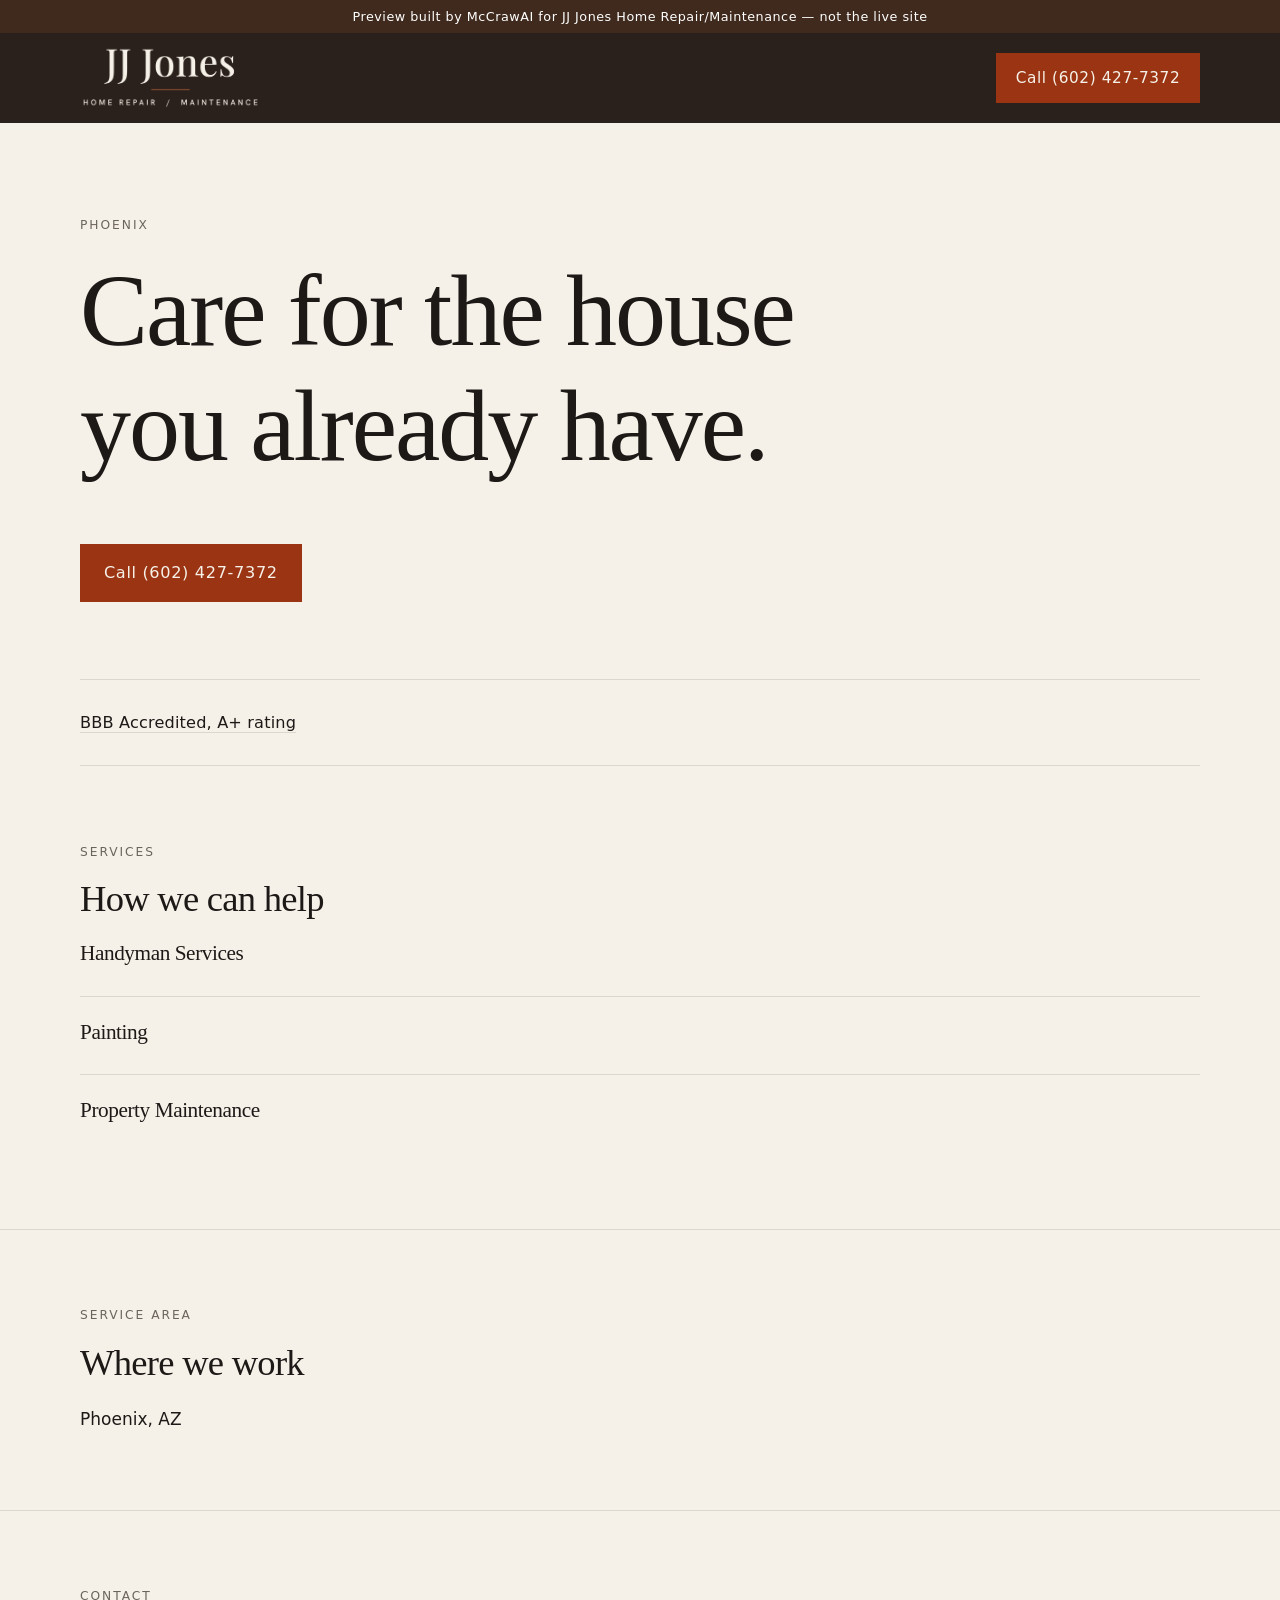
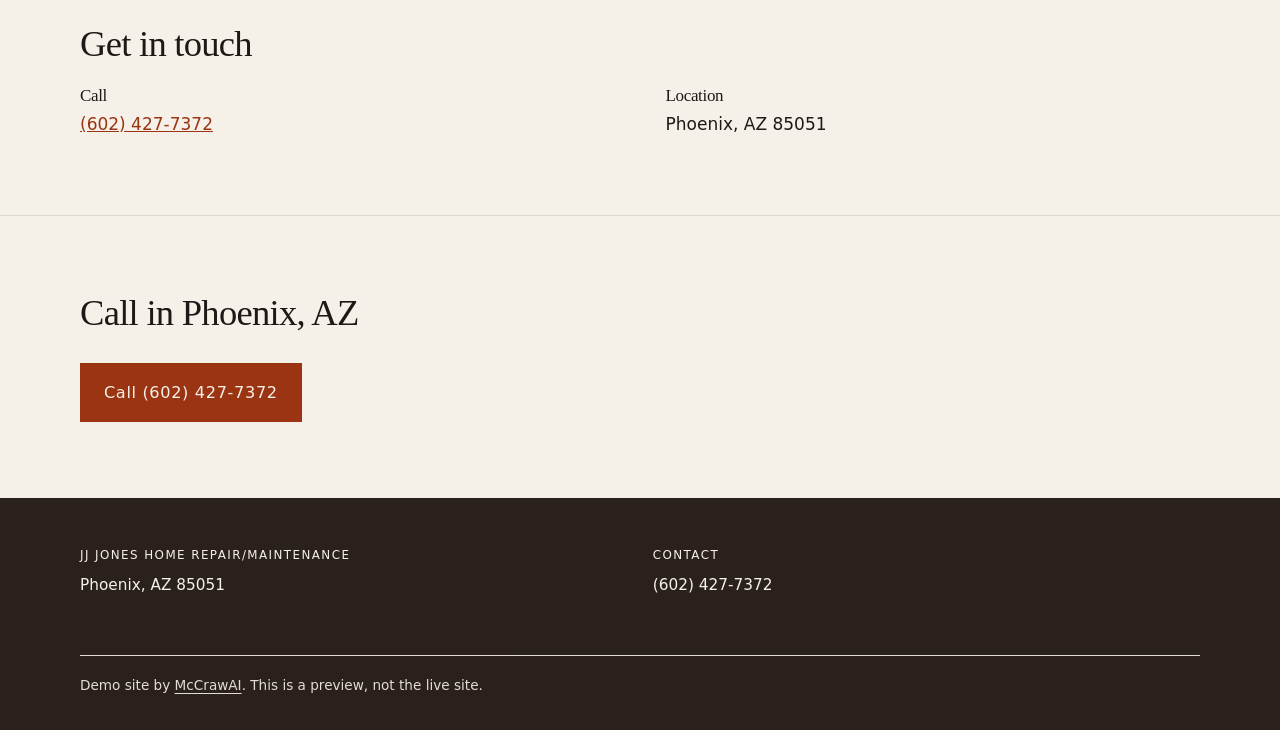
<file: index.html>
<!doctype html>
<html lang="en">
<head>
<meta charset="utf-8">
<meta name="viewport" content="width=device-width,initial-scale=1">
<title>JJ Jones Home Repair/Maintenance | Phoenix, AZ 85051</title>
<meta name="description" content="JJ Jones Home Repair/Maintenance in Phoenix, AZ 85051 — Care for the house you already have. Call (602) 427-7372.">
<meta name="robots" content="noindex,nofollow">
<link rel="canonical" href="https://mccrawaiops.github.io/demo-jj-home-repair/">
<meta property="og:site_name" content="JJ Jones Home Repair/Maintenance">
<meta property="og:title" content="JJ Jones Home Repair/Maintenance | Phoenix, AZ 85051">
<meta property="og:description" content="JJ Jones Home Repair/Maintenance in Phoenix, AZ 85051 — Care for the house you already have. Call (602) 427-7372.">
<meta property="og:type" content="website">
<meta property="og:url" content="https://mccrawaiops.github.io/demo-jj-home-repair/">
<meta property="og:image" content="https://mccrawaiops.github.io/demo-jj-home-repair/img/logo.png">
<meta name="twitter:card" content="summary">
<meta name="theme-color" content="#F6F1E8">
<link rel="icon" href="img/favicon.png" type="image/png">
<link rel="apple-touch-icon" href="img/favicon.png">

<link rel="stylesheet" href="styles.css">
<script type="application/ld+json">{"@context":"https://schema.org","@graph":[{"@type":"LocalBusiness","@id":"https://mccrawaiops.github.io/demo-jj-home-repair/#business","name":"JJ Jones Home Repair/Maintenance","url":"https://mccrawaiops.github.io/demo-jj-home-repair/","telephone":"+16024277372","address":{"@type":"PostalAddress","addressLocality":"Phoenix","addressRegion":"AZ","postalCode":"85051","addressCountry":"US"},"areaServed":[{"@type":"Place","name":"Phoenix, AZ"}],"logo":"https://mccrawaiops.github.io/demo-jj-home-repair/img/logo.png"},{"@type":"WebPage","@id":"https://mccrawaiops.github.io/demo-jj-home-repair/","url":"https://mccrawaiops.github.io/demo-jj-home-repair/","name":"JJ Jones Home Repair/Maintenance","about":{"@id":"https://mccrawaiops.github.io/demo-jj-home-repair/#business"}}]}</script>
</head>
<body class="layout-typographic base-light">
<div class="preview-ribbon">Preview built by McCrawAI for JJ Jones Home Repair/Maintenance — not the live site</div>
<a class="skip" href="#main">Skip to content</a>
<header class="top" id="top">
  <div class="wrap bar">
    <a href="index.html" class="brand"><img src="img/logo.png" width="800" height="283" alt="JJ Jones Home Repair/Maintenance"></a>
    <a class="callbtn" href="tel:+16024277372">Call (602) 427-7372</a>
  </div>
</header>
<main id="main">
<section class="hero"><div class="wrap hero-inner"><p class="eyebrow">Phoenix</p><h1>Care for the house you already have.</h1><div class="btns"><a class="btn" href="tel:+16024277372">Call (602) 427-7372</a></div></div></section>
<section class="trust-band" id="trust"><div class="wrap"><div class="trust"><div class="trust-item"><p><a href="https://www.bbb.org/us/az/phoenix/category/handyman/accredited" rel="noopener" target="_blank">BBB Accredited, A+ rating</a></p></div></div></div></section>
<section class="sec" id="services"><div class="wrap"><p class="kicker">Services</p><h2>How we can help</h2><div class="svcs"><article class="svc"><h3>Handyman Services</h3></article><article class="svc"><h3>Painting</h3></article><article class="svc"><h3>Property Maintenance</h3></article></div></div></section>
<section class="sec" id="area"><div class="wrap"><p class="kicker">Service area</p><h2>Where we work</h2><ul class="towns"><li>Phoenix, AZ</li></ul></div></section>
<section class="sec" id="contact"><div class="wrap"><p class="kicker">Contact</p><h2>Get in touch</h2><div class="contact-list"><div class="contact-item"><h2>Call</h2><p><a href="tel:+16024277372">(602) 427-7372</a></p></div><div class="contact-item"><h2>Location</h2><p>Phoenix, AZ 85051</p></div></div></div></section>
</main>
<section class="cta-band"><div class="wrap"><h2>Call in Phoenix, AZ</h2><div class="btns"><a class="btn" href="tel:+16024277372">Call (602) 427-7372</a></div></div></section>
<footer class="foot">
  <div class="wrap cols">
    <div>
      <h3>JJ Jones Home Repair/Maintenance</h3>
      <p>Phoenix, AZ 85051</p>
      
    </div>
    <div>
      <h3>Contact</h3>
      <p>
        <a href="tel:+16024277372">(602) 427-7372</a><br>
        
      </p>
    </div>
    
  </div>
  <div class="wrap credit">Demo site by <a href="https://mccrawai.com">McCrawAI</a>. This is a preview, not the live site.</div>
</footer>
</body>
</html>
</file>
<file: styles.css>
@font-face{font-family:'Playfair Display';font-style:normal;font-weight:400 900;font-display:swap;src:url('fonts/playfair-display.woff2') format('woff2')}
@font-face{font-family:'Hanken Grotesk';font-style:normal;font-weight:100 900;font-display:swap;src:url('fonts/hanken-grotesk.woff2') format('woff2')}
:root{--font-head:'Playfair Display', Georgia, "Times New Roman", serif;--font-body:'Hanken Grotesk', system-ui, -apple-system, sans-serif;}

/* Prospect demo styles. Two typefaces per site, injected as --font-head and --font-body. */
:root{
  --primary:#1C1917;
  --accent:#9A3412;
  --bg:#F6F1E8;
  --ink:#1C1917;
  --muted:#6B645C;
  --paper:#FFFcf7;
  --line:#DDD6CC;
  --header:#2B211C;
  --header-ink:#F6F1E8;
  --btn-ink:#F6F1E8;
  --secondary:#2B211C;
  --footer:#2B211C;
  --footer-ink:#F6F1E8;
  --logo-h:64px;
  --logo-max-w:280px;
  --ribbon:#3f2a1d;
  --font-head:Georgia,"Iowan Old Style","Times New Roman",serif;
  --font-body:system-ui,-apple-system,"Segoe UI",sans-serif;
  --header-h:calc(var(--logo-h) + 1.5rem);
}
*,*::before,*::after{box-sizing:border-box}
html{font-size:17px;-webkit-text-size-adjust:100%;overflow-x:clip}
body{
  margin:0;
  font-family:var(--font-body);
  font-weight:400;
  color:var(--ink);
  background:var(--bg);
  line-height:1.6;
  letter-spacing:0;
}
img{max-width:100%;height:auto;display:block}
a{color:var(--accent)}
a:focus-visible,button:focus-visible{outline:2px solid var(--accent);outline-offset:3px}
h1,h2,h3{
  font-family:var(--font-head);
  font-weight:500;
  line-height:1.12;
  letter-spacing:-0.02em;
  color:var(--primary);
  margin:0 0 .6em;
}
h1{font-size:clamp(2.25rem,8vw,4.75rem);font-weight:500;max-width:18ch}
h2{font-size:clamp(1.5rem,3.2vw,2.15rem)}
h3{font-size:1.15rem}
p{margin:0 0 1em}
.wrap{width:min(1120px,100% - 2.5rem);margin-inline:auto}
.skip{position:absolute;left:-999px}
.skip:focus{left:1rem;top:1rem;background:var(--paper);color:var(--ink);padding:.5rem .75rem;z-index:30}

.preview-ribbon{
  background:var(--ribbon);
  color:#fff;
  text-align:center;
  font-size:.75rem;
  font-weight:500;
  letter-spacing:.04em;
  line-height:1.4;
  padding:.45rem 1rem;
}

.top{
  background:var(--header);
  color:var(--header-ink);
  position:sticky;
  top:0;
  z-index:8;
}
.bar{
  display:flex;
  align-items:center;
  justify-content:space-between;
  gap:1.25rem;
  min-height:var(--header-h);
  padding:.6rem 0;
}
.brand{display:flex;align-items:center;gap:.8rem;text-decoration:none;color:var(--header-ink);flex:1 1 auto;min-width:0}
.brand img{height:var(--logo-h);width:auto;max-width:min(var(--logo-max-w),100%);max-height:var(--logo-h);object-fit:contain;object-position:left center}
.callbtn{flex:0 0 auto}
.wordmark{font-family:var(--font-head);font-weight:500;font-size:1.05rem;line-height:1.2;letter-spacing:-0.02em}
.callbtn{
  background:var(--accent);
  color:var(--btn-ink);
  text-decoration:none;
  font-weight:500;
  font-size:.9rem;
  letter-spacing:.04em;
  padding:.7rem 1.1rem;
  white-space:nowrap;
  border:1px solid var(--accent);
  transition:opacity .5s ease;
}
.callbtn:hover{opacity:.86}
@media(max-width:700px){
  .bar{gap:.75rem}
  .brand img{height:auto;max-height:min(2.75rem,var(--logo-h))}
  .callbtn{padding:.6rem .85rem;font-size:.82rem}
}

/* Hero */
.hero{position:relative;isolation:isolate}
.hero-inner{padding:4.5rem 0 4rem}
.eyebrow{
  font-family:var(--font-body);
  font-size:.72rem;
  font-weight:500;
  letter-spacing:.16em;
  text-transform:uppercase;
  color:var(--muted);
  margin:0 0 1.1rem;
}
.lead{font-size:1.05rem;max-width:32rem;color:var(--ink);margin:0 0 0}
.hero .lead{margin-top:1.15rem;max-width:28rem}
.btns{display:flex;flex-wrap:wrap;gap:.75rem;margin:1.75rem 0 0}
.btn{
  display:inline-block;
  background:var(--accent);
  color:var(--btn-ink);
  text-decoration:none;
  font-weight:500;
  font-size:.95rem;
  letter-spacing:.04em;
  padding:.9rem 1.35rem;
  border:1px solid var(--accent);
  transition:opacity .5s ease,background .5s ease,color .5s ease;
}
.btn:hover{opacity:.88}
.btn.ghost{background:transparent;color:var(--ink);border-color:var(--line)}

/* Full-bleed photo hero */
.hero-bleed{
  min-height:calc(100svh - 6.5rem);
  display:flex;
  align-items:flex-end;
  color:#f8f6f1;
}
.hero-bleed .hero-media{
  position:absolute;
  inset:0;
  z-index:-1;
  overflow:hidden;
  background:#1a1917;
}
.hero-bleed .hero-media img{
  width:100%;
  height:100%;
  object-fit:cover;
  object-position:center;
  transform:scale(1.04);
  animation:hero-settle 1.8s ease-out both;
}
.hero-bleed::after{
  content:"";
  position:absolute;
  inset:0;
  z-index:-1;
  background:linear-gradient(180deg,rgba(10,10,10,.18) 0%,rgba(10,10,10,.28) 40%,rgba(10,10,10,.72) 100%);
  pointer-events:none;
}
.hero-bleed .hero-inner,.hero-bleed .hero-copy{width:min(1120px,100% - 2.5rem);margin-inline:auto;padding:5rem 0 4.25rem;position:relative}
.hero-bleed h1,.hero-bleed .eyebrow,.hero-bleed .lead{color:#f8f6f1}
.hero-bleed .eyebrow{color:rgba(248,246,241,.78)}
.hero-bleed .lead{color:rgba(248,246,241,.86)}
.hero-bleed .btn{background:var(--accent);color:var(--btn-ink);border-color:var(--accent)}
@keyframes hero-settle{from{transform:scale(1.08);opacity:.7}to{transform:scale(1.04);opacity:1}}
@keyframes fade-up{from{opacity:0;transform:translateY(.6rem)}to{opacity:1;transform:none}}
.hero-bleed .hero-copy{animation:fade-up 1s ease both .2s}

/* Typographic / industrial heroes (no photo) */
.layout-typographic .hero-inner,
.layout-industrial .hero-inner{padding:5.5rem 0 4.5rem}
.layout-typographic h1{font-size:clamp(2.6rem,11vw,6rem);max-width:14ch;font-weight:500}
.layout-industrial h1{font-size:clamp(2.4rem,9vw,5.25rem);max-width:16ch;letter-spacing:-0.03em;font-weight:600}
.layout-crisp h1{font-family:var(--font-head);letter-spacing:-0.04em;font-weight:500;max-width:16ch}
.layout-editorial h1{font-weight:500;font-style:italic;letter-spacing:-0.03em}
.layout-editorial .wordmark{font-style:normal}

/* Sections */
.sec{padding:4.5rem 0}
.sec + .sec{border-top:1px solid var(--line)}
.kicker{
  font-size:.72rem;
  font-weight:500;
  letter-spacing:.16em;
  text-transform:uppercase;
  color:var(--muted);
  margin:0 0 1rem;
}
.about{max-width:38rem}
.about p{font-size:1.05rem}

/* Trust */
.trust{
  display:grid;
  gap:1.25rem 2.5rem;
  padding:1.5rem 0;
  border-top:1px solid var(--line);
  border-bottom:1px solid var(--line);
}
@media(min-width:700px){
  .trust{grid-template-columns:repeat(auto-fit,minmax(180px,1fr));padding:1.75rem 0}
}
.trust-item{min-width:0}
.trust-item p{margin:0;font-size:.95rem;letter-spacing:.01em}
.trust-item a{color:inherit;text-decoration:none;border-bottom:1px solid var(--line)}
.hero-bleed + .trust-band{background:var(--bg)}
.trust-band{padding:0}
.trust-band .wrap{padding-top:0;padding-bottom:0}

/* Reviews */
.reviews{display:grid;gap:2.5rem}
@media(min-width:800px){
  .reviews{grid-template-columns:repeat(3,1fr);gap:2.75rem}
}
blockquote.review{margin:0}
.review p{font-family:var(--font-head);font-size:1.15rem;line-height:1.45;margin:0 0 1.1rem;color:var(--ink)}
.review footer{font-family:var(--font-body);font-size:.8rem;letter-spacing:.06em;text-transform:uppercase;color:var(--muted)}
.review footer a{color:var(--muted);text-decoration:none;border-bottom:1px solid var(--line)}

/* Services */
.svcs{display:grid;gap:0}
.svc{padding:1.4rem 0;border-top:1px solid var(--line)}
.svc:first-of-type{border-top:0;padding-top:0}
.svc h3{margin:0 0 .35rem;font-size:1.25rem}
.svc p{margin:0;max-width:36rem;color:var(--ink)}
.layout-crisp .svcs{grid-template-columns:1fr;gap:0}
@media(min-width:800px){
  .layout-crisp .svcs,
  .layout-industrial .svcs{grid-template-columns:repeat(2,1fr);gap:0 3rem}
  .layout-crisp .svc,
  .layout-industrial .svc{border-top:1px solid var(--line);padding:1.5rem 0}
}
.layout-editorial .svc h3{font-style:italic}

/* Work */
.gallery{display:grid;gap:.35rem;margin-top:1.5rem}
.gallery figure{margin:0}
.gallery img{width:100%;aspect-ratio:16/10;object-fit:cover;background:var(--line)}
.layout-cinematic .gallery{grid-template-columns:1fr}
.layout-cinematic .gallery img{aspect-ratio:16/9}
@media(min-width:800px){
  .layout-cinematic .gallery{grid-template-columns:1fr 1fr}
  .layout-cinematic .gallery figure:first-child{grid-column:1/-1}
  .layout-cinematic .gallery figure:first-child img{aspect-ratio:16/8}
}
.layout-editorial .gallery{gap:1.5rem 1.25rem}
@media(min-width:800px){
  .layout-editorial .gallery{grid-template-columns:1.15fr .85fr}
}
.layout-editorial .gallery img{aspect-ratio:4/5}
.layout-editorial .gallery figure:nth-child(3n+1) img{aspect-ratio:16/11}
.layout-crisp .gallery{grid-template-columns:1fr 1fr;gap:.5rem}
.layout-crisp .gallery img{aspect-ratio:4/3}

.towns{margin:0;padding:0;list-style:none;display:flex;flex-wrap:wrap;gap:.35rem 1.4rem}
.towns li{margin:0}
.hours{margin:0;padding:0;list-style:none;max-width:24rem}
.hours li{display:flex;gap:1rem;justify-content:space-between;border-bottom:1px solid var(--line);padding:.45rem 0}

.contact-list{display:grid;gap:2rem}
@media(min-width:700px){.contact-list{grid-template-columns:repeat(2,1fr);gap:2.5rem 3rem}}
.contact-item h2,.contact-item h3{margin:0 0 .35rem;font-size:1rem}
.contact-item p{margin:0}

.cta-band{padding:4.5rem 0;border-top:1px solid var(--line)}
.cta-band h2{max-width:22ch}

.foot{padding:3rem 0 2rem;font-size:.9rem;background:var(--footer);color:var(--footer-ink)}
.foot a{color:var(--footer-ink);text-decoration:none}
.cols{display:grid;gap:1.75rem 1.5rem;grid-template-columns:1fr}
.cols > *{min-width:0;overflow-wrap:anywhere}
.foot a,.contact-item a{overflow-wrap:anywhere}
@media(min-width:600px){.cols{grid-template-columns:repeat(auto-fit,minmax(160px,1fr))}}
.foot h3{color:var(--footer-ink);font-family:var(--font-body);font-size:.7rem;letter-spacing:.12em;text-transform:uppercase;font-weight:500;margin:0 0 .6rem}
.credit{margin-top:2.5rem;padding-top:1.1rem;border-top:1px solid currentColor;opacity:.9;font-size:.8rem}
.credit a{color:inherit;text-decoration:underline;text-underline-offset:3px}

/* Dark bases */
.base-dark{background:var(--bg);color:var(--ink)}
.base-dark .foot a,
.base-dark .credit a{color:var(--ink)}

@media(prefers-reduced-motion:reduce){
  html{scroll-behavior:auto}
  *,*::before,*::after{animation:none !important;transition:none !important}
  .hero-bleed .hero-media img{transform:none}
}
</file>
